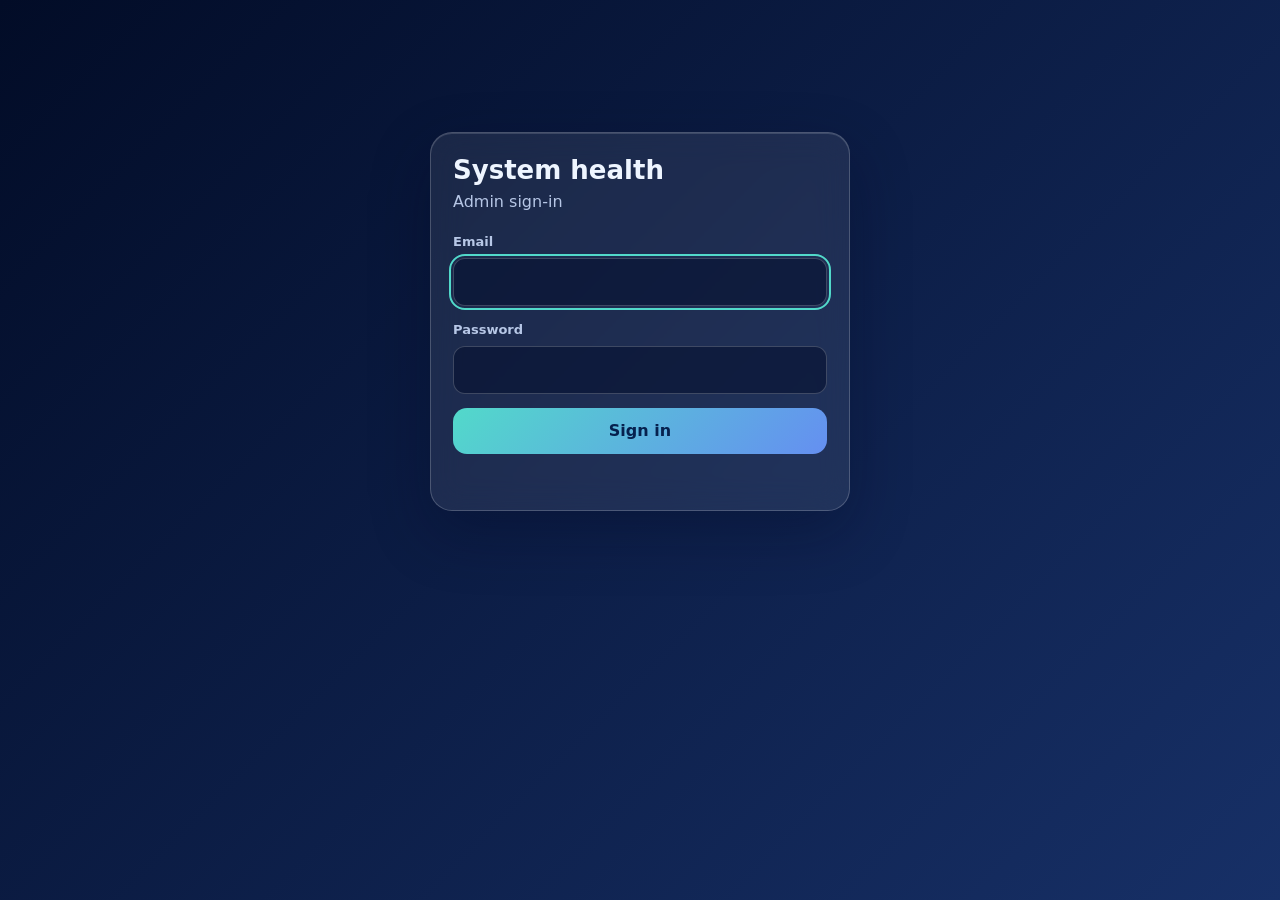
<file: health.html>
<!doctype html>
<!-- IPT Feedback · Created by Ufuk Korkmaz, 2026. -->
<html lang="en">
<head>
<meta charset="UTF-8">
<meta name="viewport" content="width=device-width, initial-scale=1.0">
<meta name="robots" content="noindex, nofollow">
<title>IPT Feedback · System health</title>
  <link rel="icon" type="image/svg+xml" href="favicon.svg">
  <link rel="icon" type="image/png" sizes="32x32" href="favicon-32.png">
  <link rel="icon" href="favicon.ico" sizes="any">
  <link rel="apple-touch-icon" href="favicon-180.png">
<style>
  :root{--bg1:#020c27;--bg2:#173067;--glass:rgba(255,255,255,.08);--edge:rgba(255,255,255,.2);--txt:#eef5ff;--dim:#b7c7e6;--teal:#52d9ca;--blue:#658ff1;--bad:#ff9a9a;--good:#9cf0c8}
  *{box-sizing:border-box}
  html,body{margin:0;min-height:100%}
  body{font-family:"Work Sans",system-ui,-apple-system,"Segoe UI",Roboto,sans-serif;color:var(--txt);background:linear-gradient(135deg,var(--bg1),var(--bg2)) fixed;line-height:1.5}
  .wrap{max-width:1100px;margin:0 auto;padding:24px 16px 60px}
  .card{background:var(--glass);border:1px solid var(--edge);border-radius:22px;padding:22px;box-shadow:0 22px 60px rgba(1,10,37,.32),inset 0 1px 0 rgba(255,255,255,.14);backdrop-filter:blur(16px);-webkit-backdrop-filter:blur(16px)}
  h1{font-size:26px;margin:0 0 4px;line-height:1.2}
  h2{font-size:18px;margin:0}
  p{margin:0}
  .dim{color:var(--dim)}
  label{display:block;font-size:13px;font-weight:600;color:var(--dim);margin:0 0 6px}
  input,select{width:100%;padding:.7rem .85rem;border-radius:12px;border:1px solid var(--edge);background:rgba(3,14,44,.55);color:var(--txt);font:inherit}
  input:focus,select:focus,button:focus-visible{outline:2px solid var(--teal);outline-offset:2px}
  select option{color:#06214e;background:#fff}
  .btn{display:inline-flex;align-items:center;justify-content:center;gap:.5rem;padding:.7rem 1.2rem;border-radius:14px;border:0;font:inherit;font-weight:700;cursor:pointer;color:#06214e;background:linear-gradient(135deg,var(--teal),var(--blue))}
  .btn:disabled{opacity:.55;cursor:default}
  .btn.danger{background:rgba(255,120,120,.16);color:#ffd2d2;border:1px solid rgba(255,150,150,.5);font-weight:600;padding:.5rem 1rem}
  .btn.ghost{background:rgba(255,255,255,.1);color:var(--txt);border:1px solid var(--edge);font-weight:600}
  .login{max-width:420px;margin:12vh auto 0}
  .login form{display:grid;gap:14px;margin-top:18px}
  .msg{min-height:1.4em;font-size:14px;font-weight:600}
  .msg.err{color:var(--bad)} .msg.ok{color:var(--good)}
  .top{display:flex;flex-wrap:wrap;gap:12px;align-items:center;justify-content:space-between;margin-bottom:16px}
  .controls{display:grid;grid-template-columns:repeat(auto-fit,minmax(170px,1fr));gap:12px;align-items:end}
  .actions{display:flex;flex-wrap:wrap;gap:10px;margin-top:16px}
  .stats{display:flex;flex-wrap:wrap;gap:10px;margin:16px 0}
  .chip{padding:.45rem .85rem;border-radius:999px;background:rgba(255,255,255,.1);border:1px solid var(--edge);font-size:14px}
  .chip b{color:var(--teal)}
  .tablebox{overflow:auto;border-radius:16px;border:1px solid var(--edge);margin-top:6px;max-height:62vh}
  table{border-collapse:collapse;width:100%;min-width:760px;font-size:14px}
  th,td{padding:.6rem .75rem;text-align:left;border-bottom:1px solid rgba(255,255,255,.1);vertical-align:top}
  th{position:sticky;top:0;background:#0d2252;font-size:12px;letter-spacing:.06em;text-transform:uppercase;color:var(--dim);z-index:1}
  tr.row{cursor:pointer}
  tr.row:hover td{background:rgba(255,255,255,.06)}
  tr.detail td{background:rgba(3,14,44,.5);padding:1rem 1.2rem}
  .q{font-size:12px;letter-spacing:.06em;text-transform:uppercase;color:var(--teal);margin-top:10px}
  .q:first-child{margin-top:0}
  .ans{white-space:pre-wrap;word-break:break-word}
  .tag{display:inline-block;padding:.1rem .6rem;border-radius:999px;font-weight:700;font-size:12px;color:#06214e;background:linear-gradient(135deg,var(--teal),var(--blue))}
  .tag.y6{background:linear-gradient(135deg,#fff15d,#35c9f4)}
  .empty{padding:2rem;text-align:center;color:var(--dim)}
  [hidden]{display:none!important}
  @media(max-width:560px){.wrap{padding:16px 12px 50px}.card{padding:16px;border-radius:18px}}
  .hc-row{display:flex;gap:12px;align-items:flex-start;padding:12px 0;border-top:1px solid var(--edge)}
  .hc-row:first-child{border-top:0}
  .hc-ic{flex:none;width:26px;height:26px;border-radius:50%;display:grid;place-items:center;font-weight:800;font-size:14px;line-height:1}
  .hc-ok .hc-ic{background:rgba(156,240,200,.18);color:var(--good)}
  .hc-warn .hc-ic{background:rgba(255,205,110,.18);color:#ffd27a}
  .hc-bad .hc-ic{background:rgba(255,154,154,.18);color:var(--bad)}
  .hc-info .hc-ic{background:rgba(255,255,255,.12);color:var(--dim)}
  .hc-t{font-weight:600}.hc-d{color:var(--dim);font-size:14px;margin-top:2px}
  .hc-sum{padding:.7rem 1rem;border-radius:14px;border:1px solid var(--edge);margin:14px 0 6px;font-weight:600}
  .hc-sum.hc-ok{background:rgba(156,240,200,.1)}.hc-sum.hc-warn{background:rgba(255,205,110,.1)}.hc-sum.hc-bad{background:rgba(255,154,154,.1)}
</style>
</head>
<body>
<div class="wrap">

  <section id="login" class="card login" hidden>
    <h1>System health</h1>
    <p class="dim">Admin sign-in</p>
    <form id="login-form" autocomplete="on">
      <div><label for="em">Email</label><input id="em" type="email" autocomplete="username" required></div>
      <div><label for="pw">Password</label><input id="pw" type="password" autocomplete="current-password" required></div>
      <button class="btn" id="login-btn" type="submit">Sign in</button>
      <p class="msg" id="login-msg" role="alert"></p>
    </form>
  </section>

  <section id="dash" hidden>
    <div class="top">
      <div><h1>System health</h1><p class="dim" id="who"></p></div>
      <div style="display:flex;gap:10px;flex-wrap:wrap">
        <a class="btn ghost" href="admin.html" style="text-decoration:none">Admin</a>
        <button class="btn ghost" id="logout" type="button">Sign out</button>
      </div>
    </div>
    <div class="card">
      <div class="top" style="margin:0"><h2>Checks</h2><span><span class="dim" id="upd" style="font-size:13px;margin-right:10px"></span><button class="btn ghost" id="hc-run" type="button">Check now</button></span></div>
      <div id="hc-sum" class="hc-sum" role="status">Checking…</div>
      <div id="hc-list"></div>
    </div>
  </section>

</div>

<script src="config.js"></script>
<script>
(function () {
  "use strict";
  var CFG = window.IPT_CONFIG || {};
  var URL_ = (function (u) { u = String(u || "").trim(); try { return u ? new URL(u).origin : ""; } catch (e) { return u.replace(/\/+$/, ""); } })(CFG.supabaseUrl);
  var KEY = String(CFG.supabaseKey || "").trim();
  var TZ = CFG.timezone || "Europe/Istanbul";
  var TEST_EMAIL = String(CFG.testEmail || "keepalive.test@bilfen.k12.tr").toLowerCase();
  var AUTO_MS = 2 * 60 * 1000;
  var $ = function (id) { return document.getElementById(id); };
  var SKEY = "ipt-admin-session", session = null, all = [], busy = false;
  var lastTest = null, lastMs = null, lastOk = null, lastErr = "";

  function say(el, text, kind) { el.textContent = text || ""; el.className = "msg" + (kind ? " " + kind : ""); }
  function fmtDay(d) { return new Intl.DateTimeFormat("en-CA", { timeZone: TZ, year: "numeric", month: "2-digit", day: "2-digit" }).format(d); }   // YYYY-MM-DD
  function fmtTime(d) { return new Intl.DateTimeFormat("en-GB", { timeZone: TZ, hour: "2-digit", minute: "2-digit", hourCycle: "h23" }).format(d); }
  function addDays(ymd, n) { var t = new Date(ymd + "T00:00:00Z"); t.setUTCDate(t.getUTCDate() + n); return t.toISOString().slice(0, 10); }
  function mondayOf(ymd) { var t = new Date(ymd + "T00:00:00Z"); return addDays(ymd, -((t.getUTCDay() + 6) % 7)); }
  function nice(ymd) { return new Date(ymd + "T00:00:00Z").toLocaleDateString("en-GB", { timeZone: "UTC", day: "numeric", month: "short", year: "numeric" }); }

  /* ---------- talking to Supabase (plain web requests, no extra library) ---------- */
  function saveSession(s) {
    session = s;
    try { s ? sessionStorage.setItem(SKEY, JSON.stringify(s)) : sessionStorage.removeItem(SKEY); } catch (e) {}
  }
  function loadSession() { try { return JSON.parse(sessionStorage.getItem(SKEY) || "null"); } catch (e) { return null; } }
  function toSession(j) { return { access: j.access_token, refresh: j.refresh_token, exp: Date.now() + (j.expires_in || 3600) * 1000, email: (j.user && j.user.email) || "" }; }

  async function signIn(email, pass) {
    var r = await fetch(URL_ + "/auth/v1/token?grant_type=password", { method: "POST", headers: { "Content-Type": "application/json", apikey: KEY }, body: JSON.stringify({ email: email, password: pass }) });
    if (!r.ok) throw new Error(r.status === 400 || r.status === 401 ? "Wrong email or password." : "Could not sign in (" + r.status + ").");
    saveSession(toSession(await r.json()));
  }
  async function refresh() {
    if (!session || !session.refresh) throw new Error("expired");
    var r = await fetch(URL_ + "/auth/v1/token?grant_type=refresh_token", { method: "POST", headers: { "Content-Type": "application/json", apikey: KEY }, body: JSON.stringify({ refresh_token: session.refresh }) });
    if (!r.ok) throw new Error("expired");
    var j = await r.json(); if (!j.user) j.user = { email: session.email };
    saveSession(toSession(j));
  }
  async function signOut() {
    var s = session; saveSession(null);
    try { if (s) await fetch(URL_ + "/auth/v1/logout", { method: "POST", headers: { apikey: KEY, Authorization: "Bearer " + s.access } }); } catch (e) {}
  }
  async function api(path, method) {
    if (!session) throw new Error("expired");
    if (Date.now() > session.exp - 30000) await refresh();
    function go() { return fetch(URL_ + path, { method: method || "GET", headers: { apikey: KEY, Authorization: "Bearer " + session.access, Prefer: "return=representation" } }); }
    var r = await go();
    if (r.status === 401) { await refresh(); r = await go(); }
    if (!r.ok) throw new Error("Request failed (" + r.status + ").");
    return r.json();
  }
  async function loadAll() {
    var out = [], step = 1000, from = 0;
    for (;;) {
      var part = await api("/rest/v1/feedback?select=*&order=created_at.desc&limit=" + step + "&offset=" + from);
      out = out.concat(part); if (part.length < step) break; from += step;
    }
    return out;
  }

  function showLogin(note) { $("dash").hidden = true; $("login").hidden = false; say($("login-msg"), note || "", note ? "err" : ""); setTimeout(function () { $("em").focus(); }, 50); }
  function showDash() { $("login").hidden = true; $("dash").hidden = false; $("who").textContent = "Signed in as " + (session.email || "admin"); }

  function ago(d) {
    var m = Math.max(0, Math.round((Date.now() - d.getTime()) / 60000));
    if (m < 1) return "just now"; if (m < 60) return m + " min ago";
    var h = Math.round(m / 60); if (h < 48) return h + (h === 1 ? " hour ago" : " hours ago");
    var dd = Math.round(h / 24); return dd + " days ago";
  }
  function hcRow(level, title, detail) {
    var r = document.createElement("div"); r.className = "hc-row hc-" + level;
    var ic = document.createElement("span"); ic.className = "hc-ic"; ic.setAttribute("aria-hidden", "true"); ic.textContent = { ok: "✓", warn: "!", bad: "✕", info: "i" }[level];
    var box = document.createElement("div"), t = document.createElement("div"), d = document.createElement("div");
    t.className = "hc-t"; t.textContent = title; d.className = "hc-d"; d.textContent = detail; box.append(t, d); r.append(ic, box);
    r.dataset.level = level; return r;
  }
  function renderHealth() {
    var list = $("hc-list"); if (!list) return; list.textContent = "";
    var rows = [];
    // database
    if (lastOk === false) rows.push(hcRow("bad", "Database", "Could not reach it" + (lastErr ? " (" + lastErr.replace(/\.$/, "") + ")" : "") + ". Check your internet, or whether the Supabase project is paused."));
    else if (lastMs === null) rows.push(hcRow("info", "Database", "Not checked yet."));
    else rows.push(hcRow(lastMs > 3000 ? "warn" : "ok", "Database", (lastMs > 3000 ? "Slow: " : "Reachable: ") + "answered in " + (lastMs < 1000 ? lastMs + " ms" : (lastMs / 1000).toFixed(1) + " s") + ", " + all.length + (all.length === 1 ? " feedback entry" : " feedback entries") + " stored."));
    // keep-alive
    if (lastOk === false) rows.push(hcRow("info", "Keep-alive", "Can’t be checked while the database is unreachable."));
    else if (!lastTest) rows.push(hcRow("bad", "Keep-alive", "No automatic test entry found. The GitHub workflow may not have run yet, or may be switched off. Open the Actions tab on GitHub and run “Keep database awake” once."));
    else {
      var days = (Date.now() - lastTest.getTime()) / 864e5;
      rows.push(hcRow(days <= 4 ? "ok" : days <= 7 ? "warn" : "bad", "Keep-alive",
        "Last automatic test entry " + ago(lastTest) + ". It should arrive every 3 days." + (days > 4 ? " It is late: check the Actions tab on GitHub (GitHub pauses scheduled jobs in repositories with no activity for 60 days)." : "")));
    }
    // last real submission
    if (all.length) { var newest = all.reduce(function (a, b) { return a._d > b._d ? a : b; }); rows.push(hcRow("info", "Latest feedback", "Year " + newest.year + ", week " + newest.week + ", received " + ago(newest._d) + " (" + newest._day + " " + newest._time + ").")); }
    else rows.push(hcRow("info", "Latest feedback", "No feedback has arrived yet."));
    // session
    if (session) { var left = Math.round((session.exp - Date.now()) / 60000); rows.push(hcRow("ok", "Your sign-in", "Signed in as " + (session.email || "admin") + ". It renews itself while this page is open" + (left > 0 ? " (current token valid for " + left + " more min)." : "."))); }
    // email copy
    rows.push(hcRow("info", "Email copy (Formspree)", CFG.emailCopy === false ? "Switched off in config.js." : "Switched on in config.js. This page can’t see whether the emails arrive, so check your inbox if they seem to have stopped."));
    // browser
    rows.push(hcRow(navigator.onLine === false ? "bad" : "ok", "This computer", navigator.onLine === false ? "Offline." : "Online, auto-refresh every " + (AUTO_MS / 60000) + " minutes."));
    rows.forEach(function (r) { list.append(r); });
    var bad = rows.filter(function (r) { return r.dataset.level === "bad"; }).length, warn = rows.filter(function (r) { return r.dataset.level === "warn"; }).length;
    var sum = $("hc-sum"), lvl = bad ? "bad" : warn ? "warn" : "ok";
    sum.className = "hc-sum hc-" + lvl;
    sum.textContent = (lvl === "ok" ? "✓ Everything looks healthy" : lvl === "warn" ? "! " + warn + (warn === 1 ? " thing" : " things") + " to look at" : "✕ " + bad + (bad === 1 ? " problem needs" : " problems need") + " attention") + " · checked " + fmtTime(new Date());
  }

  async function check(silent) {
    if (busy) return; busy = true;
    try {
      var t0 = Date.now(), raw = await loadAll(); lastMs = Date.now() - t0; lastOk = true;
      var tests = raw.filter(function (r) { return String(r.email).toLowerCase() === TEST_EMAIL; });
      lastTest = tests.length ? new Date(tests.reduce(function (a, b) { return a.created_at > b.created_at ? a : b; }).created_at) : null;
      all = raw.filter(function (r) { return String(r.email).toLowerCase() !== TEST_EMAIL; }).map(function (r) { var d = new Date(r.created_at); r._d = d; r._day = fmtDay(d); r._time = fmtTime(d); return r; });
      $("upd").textContent = "Updated " + fmtTime(new Date()); renderHealth();
    } catch (e) {
      if (e.message === "expired") { saveSession(null); showLogin("Your session ended. Please sign in again."); }
      else { lastOk = false; lastErr = e.message; renderHealth(); }
    }
    busy = false;
  }

  if (!URL_ || !KEY) { document.querySelector(".wrap").innerHTML = '<section class="card login"><h1>Not set up yet</h1><p class="dim" style="margin-top:8px">Add the Supabase address and key to config.js, then reload this page.</p></section>'; return; }
  $("login-form").addEventListener("submit", async function (e) {
    e.preventDefault(); var b = $("login-btn"); b.disabled = true; say($("login-msg"), "Signing in…");
    try { await signIn($("em").value.trim(), $("pw").value); $("pw").value = ""; say($("login-msg"), ""); showDash(); check(); }
    catch (err) { say($("login-msg"), err.message, "err"); }
    b.disabled = false;
  });
  $("logout").addEventListener("click", async function () { await signOut(); showLogin(); });
  $("hc-run").addEventListener("click", function () { check(); });
  setInterval(function () { if (session && !document.hidden && !$("dash").hidden) check(true); }, AUTO_MS);
  session = loadSession();
  if (session) { showDash(); check(); } else showLogin();
})();
</script>
</body>
</html>
</file>
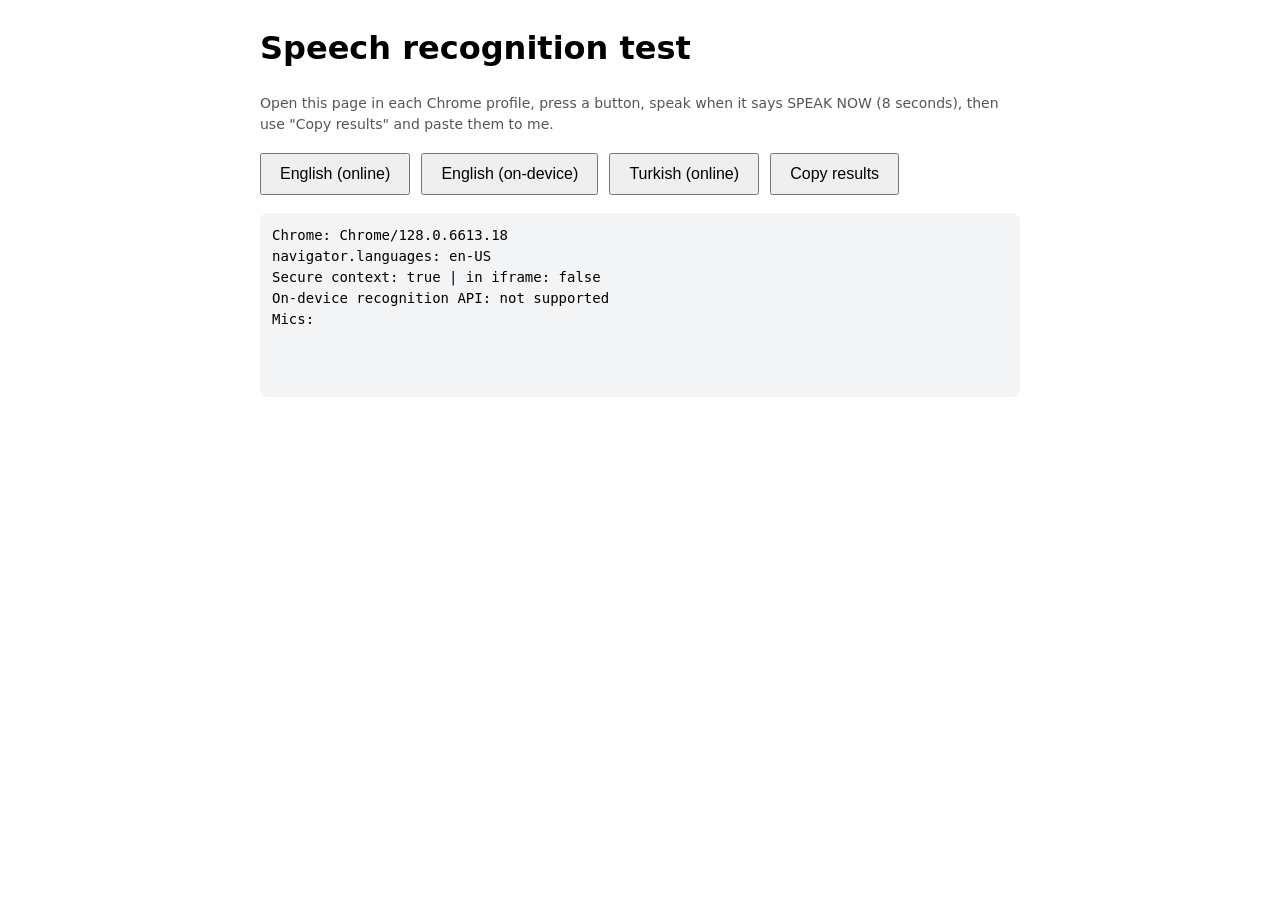
<file: speech-test.html>
<!doctype html>
<html lang="en">
<head>
<meta charset="utf-8">
<meta name="viewport" content="width=device-width, initial-scale=1">
<title>Speech recognition test</title>
<style>
  body { font-family: system-ui, sans-serif; max-width: 760px; margin: 24px auto; padding: 0 16px; line-height: 1.5; }
  button { font-size: 16px; padding: 10px 18px; margin: 4px 6px 4px 0; cursor: pointer; }
  pre { background: #f3f4f6; padding: 12px; border-radius: 8px; white-space: pre-wrap; min-height: 160px; font-size: 14px; }
  .note { color: #555; font-size: 14px; }
</style>
</head>
<body>
<h1>Speech recognition test</h1>
<p class="note">Open this page in each Chrome profile, press a button, speak when it says SPEAK NOW (8 seconds), then use "Copy results" and paste them to me.</p>
<div>
  <button data-lang="en-US" data-local="0">English (online)</button>
  <button data-lang="en-US" data-local="1">English (on-device)</button>
  <button data-lang="tr-TR" data-local="0">Turkish (online)</button>
  <button id="copy">Copy results</button>
</div>
<pre id="out"></pre>
<script>
(function () {
  var out = document.getElementById("out");
  function log(t) { out.textContent += t + "\n"; }
  var R = window.SpeechRecognition || window.webkitSpeechRecognition;
  log("Chrome: " + ((navigator.userAgent.match(/Chrome\/[\d.]+/) || ["?"])[0]));
  log("navigator.languages: " + navigator.languages.join(","));
  log("Secure context: " + window.isSecureContext + " | in iframe: " + (window.top !== window.self));
  if (!R) { log("SpeechRecognition is NOT available in this browser."); return; }
  if (navigator.mediaDevices && navigator.mediaDevices.enumerateDevices) {
    navigator.mediaDevices.enumerateDevices().then(function (d) {
      log("Mics: " + d.filter(function (x) { return x.kind === "audioinput"; }).map(function (x) { return x.label || "(no label)"; }).join(" | "));
    });
  }
  if (typeof R.available === "function") {
    ["en-US", "tr-TR"].forEach(function (l) {
      Promise.resolve(R.available({ langs: [l], processLocally: true }))
        .then(function (s) { log("On-device " + l + ": " + s); })
        .catch(function (e) { log("On-device " + l + " check failed: " + e.message); });
    });
  } else { log("On-device recognition API: not supported"); }

  var busy = false;
  function test(lang, local) {
    if (busy) return; busy = true;
    var r = new R(); r.lang = lang; r.continuous = false; r.interimResults = true;
    var tag = lang + (local ? " (on-device)" : " (online)");
    if (local) { try { r.processLocally = true; } catch (e) {} }
    var done = false;
    function finish(why) {
      if (done) return; done = true; log(tag + " -> " + why);
      try { r.abort(); } catch (e) {} busy = false;
    }
    ["start", "audiostart", "soundstart", "speechstart", "speechend", "soundend", "audioend", "nomatch", "end"].forEach(function (n) {
      r.addEventListener(n, function () { log(tag + " " + n); });
    });
    r.onresult = function (e) { log(tag + " TEXT: " + e.results[e.results.length - 1][0].transcript); };
    r.onerror = function (e) { finish("ERROR: " + e.error + " " + (e.message || "")); };
    r.onend = function () { finish("ended"); };
    log("\n>>> SPEAK NOW (" + tag + ") for 8 seconds");
    try { r.start(); } catch (e) { finish("start failed: " + e.message); return; }
    setTimeout(function () { finish("TIMED OUT after 8s"); }, 8000);
  }
  document.querySelectorAll("button[data-lang]").forEach(function (b) {
    b.addEventListener("click", function () { test(b.dataset.lang, b.dataset.local === "1"); });
  });
  document.getElementById("copy").addEventListener("click", function () {
    var t = out.textContent;
    (navigator.clipboard ? navigator.clipboard.writeText(t) : Promise.reject()).then(
      function () { log("(copied)"); },
      function () { var s = document.createRange(); s.selectNodeContents(out); var sel = getSelection(); sel.removeAllRanges(); sel.addRange(s); log("(select all done: press Ctrl+C)"); });
  });
})();
</script>
</body>
</html>
</file>
